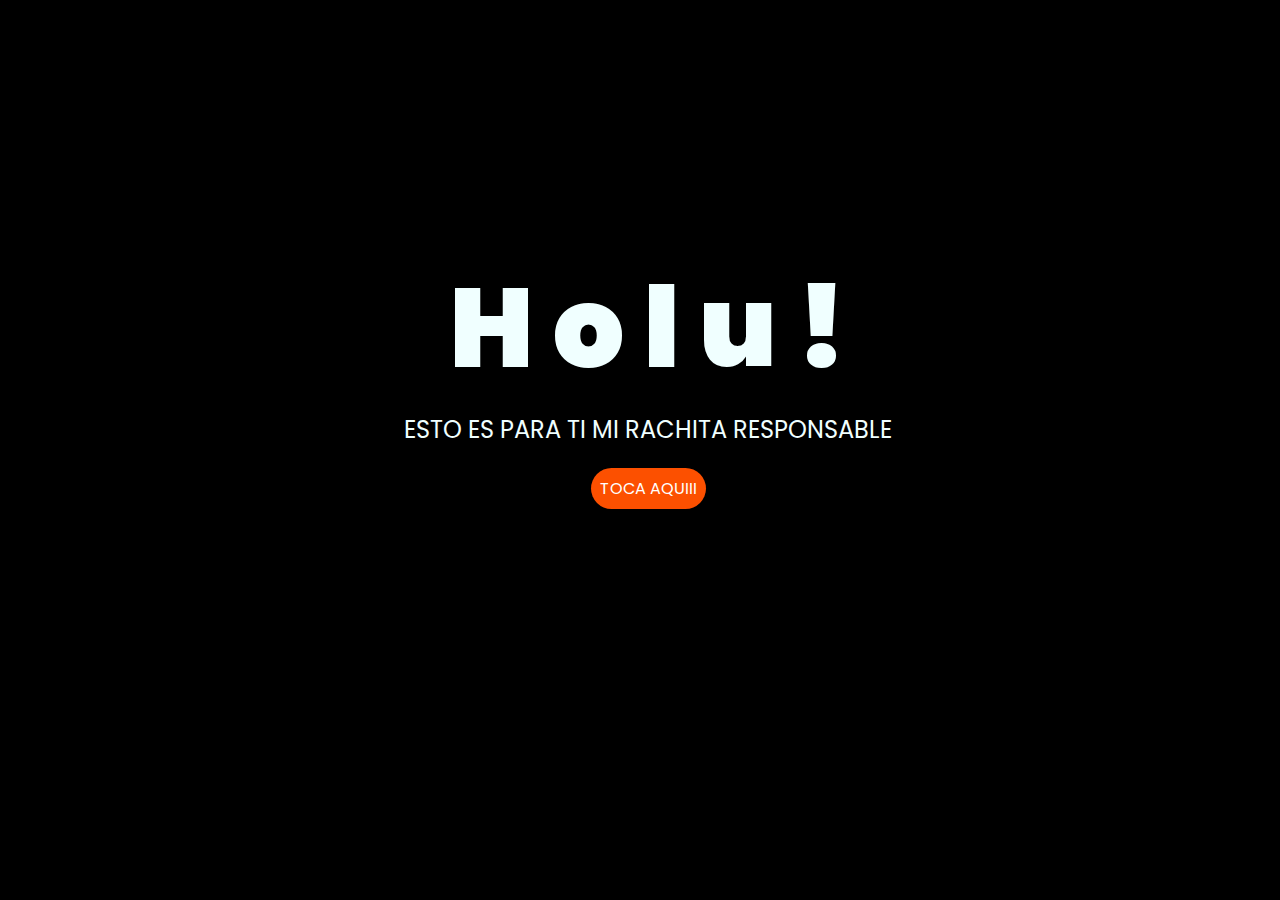
<file: index.html>
<!DOCTYPE html>
<html lang="es">

<head>
    <meta charset="UTF-8">
    <meta http-equiv="X-UA-Compatible" content="IE=edge">
    <meta name="viewport" content="width=device-width, initial-scale=1.0">
    <link rel="stylesheet" href="css/style.css">
    <link rel="icon" href="img/flowers.png" type="image/x-icon">
    <title>SORPRESAA</title>
</head>

<body>
    <div class="greetings">
        <span>H</span>
        <span>o</span>
        <span>l</span>
        <span>u</span>
        <span>! </span>
    </div>
    <div class="description">
        <span>ESTO ES PARA TI MI RACHITA RESPONSABLE</span>
    </div>
    <div class="button">
        <button class="botones">
            <a href="flower.html" style="color: #fff;">TOCA AQUIII</a>
        </button>
    </div>

</body>

</html>
</file>
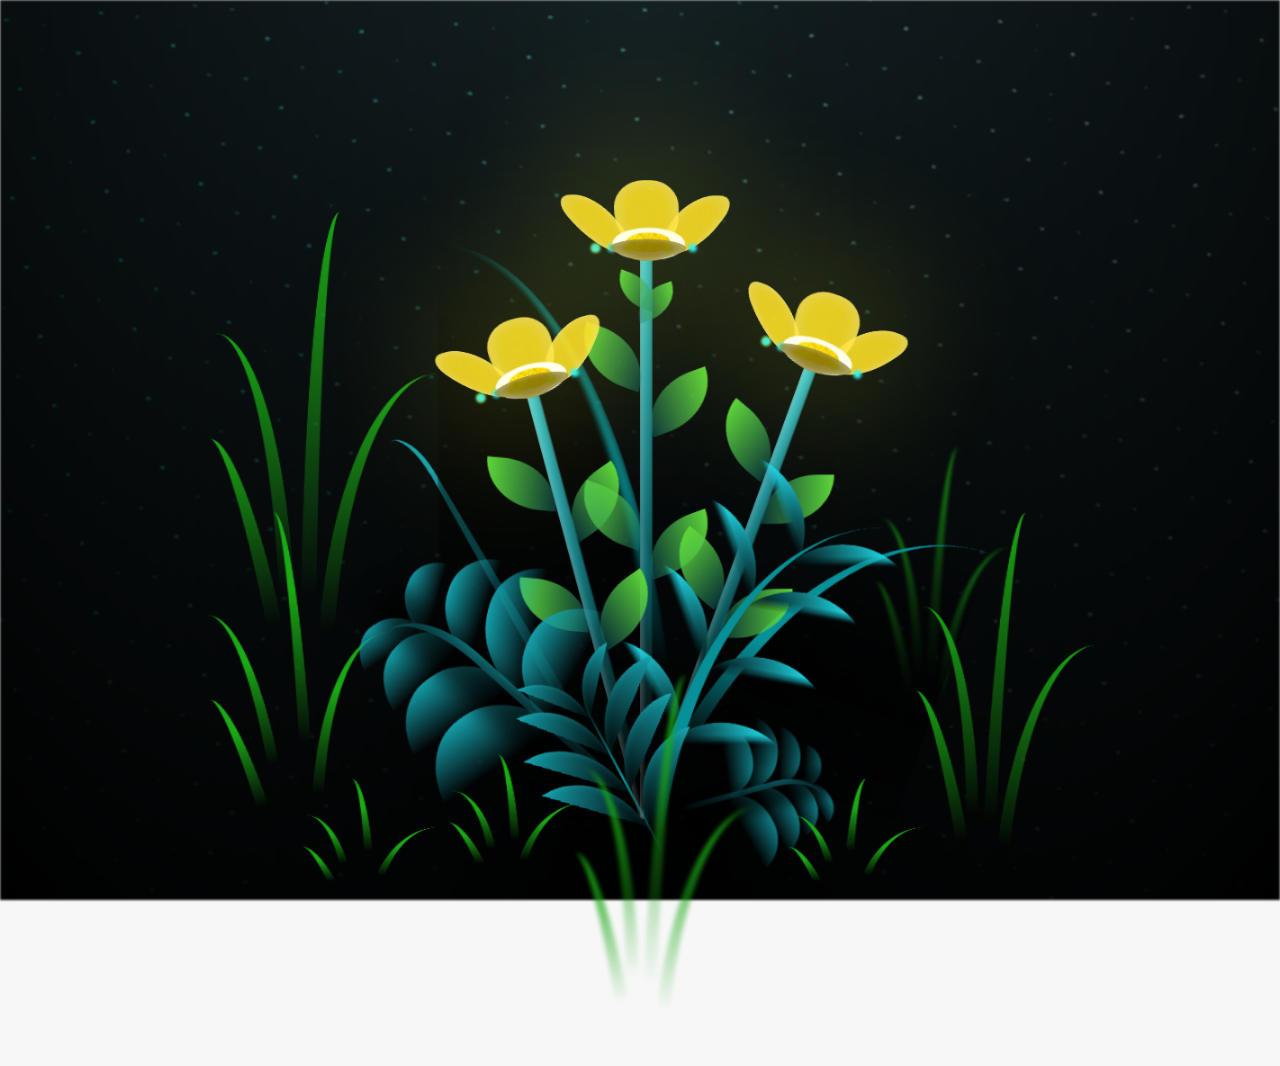
<file: flower.html>
<!DOCTYPE html>
<html lang="es">
  <head>
    <meta charset="UTF-8" />
    <meta http-equiv="X-UA-Compatible" content="IE=edge" />
    <meta name="viewport" content="width=device-width, initial-scale=1.0" />
    <link rel="stylesheet" href="css/main.css" />
    <link rel="icon" href="img/flowers.png" type="image/x-icon" />
    <title>SORPRESAAA</title>
  </head>
  <body class="container">
    <audio src="sound/ssvid.net--Floricienta-Flores-Amarillas-Letra.mp3" autoplay></audio>
    <div id="lyrics">
     
    </div>
    <h1 class="titulo">Ten estas flores amarillas por la increible persona que eres. <br> <br>
      Feliz 21 de septiempre Danna.</h1>
  
    <div class="night"></div>
    <div class="flowers">
      <div class="flower flower--1">
        <div class="flower__leafs flower__leafs--1">
          <div class="flower__leaf flower__leaf--1"></div>
          <div class="flower__leaf flower__leaf--2"></div>
          <div class="flower__leaf flower__leaf--3"></div>
          <div class="flower__leaf flower__leaf--4"></div>
          <div class="flower__white-circle"></div>

          <div class="flower__light flower__light--1"></div>
          <div class="flower__light flower__light--2"></div>
          <div class="flower__light flower__light--3"></div>
          <div class="flower__light flower__light--4"></div>
          <div class="flower__light flower__light--5"></div>
          <div class="flower__light flower__light--6"></div>
          <div class="flower__light flower__light--7"></div>
          <div class="flower__light flower__light--8"></div>
        </div>
        <div class="flower__line">
          <div class="flower__line__leaf flower__line__leaf--1"></div>
          <div class="flower__line__leaf flower__line__leaf--2"></div>
          <div class="flower__line__leaf flower__line__leaf--3"></div>
          <div class="flower__line__leaf flower__line__leaf--4"></div>
          <div class="flower__line__leaf flower__line__leaf--5"></div>
          <div class="flower__line__leaf flower__line__leaf--6"></div>
        </div>
      </div>

      <div class="flower flower--2">
        <div class="flower__leafs flower__leafs--2">
          <div class="flower__leaf flower__leaf--1"></div>
          <div class="flower__leaf flower__leaf--2"></div>
          <div class="flower__leaf flower__leaf--3"></div>
          <div class="flower__leaf flower__leaf--4"></div>
          <div class="flower__white-circle"></div>

          <div class="flower__light flower__light--1"></div>
          <div class="flower__light flower__light--2"></div>
          <div class="flower__light flower__light--3"></div>
          <div class="flower__light flower__light--4"></div>
          <div class="flower__light flower__light--5"></div>
          <div class="flower__light flower__light--6"></div>
          <div class="flower__light flower__light--7"></div>
          <div class="flower__light flower__light--8"></div>
        </div>
        <div class="flower__line">
          <div class="flower__line__leaf flower__line__leaf--1"></div>
          <div class="flower__line__leaf flower__line__leaf--2"></div>
          <div class="flower__line__leaf flower__line__leaf--3"></div>
          <div class="flower__line__leaf flower__line__leaf--4"></div>
        </div>
      </div>

      <div class="flower flower--3">
        <div class="flower__leafs flower__leafs--3">
          <div class="flower__leaf flower__leaf--1"></div>
          <div class="flower__leaf flower__leaf--2"></div>
          <div class="flower__leaf flower__leaf--3"></div>
          <div class="flower__leaf flower__leaf--4"></div>
          <div class="flower__white-circle"></div>

          <div class="flower__light flower__light--1"></div>
          <div class="flower__light flower__light--2"></div>
          <div class="flower__light flower__light--3"></div>
          <div class="flower__light flower__light--4"></div>
          <div class="flower__light flower__light--5"></div>
          <div class="flower__light flower__light--6"></div>
          <div class="flower__light flower__light--7"></div>
          <div class="flower__light flower__light--8"></div>
        </div>
        <div class="flower__line">
          <div class="flower__line__leaf flower__line__leaf--1"></div>
          <div class="flower__line__leaf flower__line__leaf--2"></div>
          <div class="flower__line__leaf flower__line__leaf--3"></div>
          <div class="flower__line__leaf flower__line__leaf--4"></div>
        </div>
      </div>

      <div class="grow-ans" style="--d: 1.2s">
        <div class="flower__g-long">
          <div class="flower__g-long__top"></div>
          <div class="flower__g-long__bottom"></div>
        </div>
      </div>

      <div class="growing-grass">
        <div class="flower__grass flower__grass--1">
          <div class="flower__grass--top"></div>
          <div class="flower__grass--bottom"></div>
          <div class="flower__grass__leaf flower__grass__leaf--1"></div>
          <div class="flower__grass__leaf flower__grass__leaf--2"></div>
          <div class="flower__grass__leaf flower__grass__leaf--3"></div>
          <div class="flower__grass__leaf flower__grass__leaf--4"></div>
          <div class="flower__grass__leaf flower__grass__leaf--5"></div>
          <div class="flower__grass__leaf flower__grass__leaf--6"></div>
          <div class="flower__grass__leaf flower__grass__leaf--7"></div>
          <div class="flower__grass__leaf flower__grass__leaf--8"></div>
          <div class="flower__grass__overlay"></div>
        </div>
      </div>

      <div class="growing-grass">
        <div class="flower__grass flower__grass--2">
          <div class="flower__grass--top"></div>
          <div class="flower__grass--bottom"></div>
          <div class="flower__grass__leaf flower__grass__leaf--1"></div>
          <div class="flower__grass__leaf flower__grass__leaf--2"></div>
          <div class="flower__grass__leaf flower__grass__leaf--3"></div>
          <div class="flower__grass__leaf flower__grass__leaf--4"></div>
          <div class="flower__grass__leaf flower__grass__leaf--5"></div>
          <div class="flower__grass__leaf flower__grass__leaf--6"></div>
          <div class="flower__grass__leaf flower__grass__leaf--7"></div>
          <div class="flower__grass__leaf flower__grass__leaf--8"></div>
          <div class="flower__grass__overlay"></div>
        </div>
      </div>

      <div class="grow-ans" style="--d: 2.4s">
        <div class="flower__g-right flower__g-right--1">
          <div class="leaf"></div>
        </div>
      </div>

      <div class="grow-ans" style="--d: 2.8s">
        <div class="flower__g-right flower__g-right--2">
          <div class="leaf"></div>
        </div>
      </div>

      <div class="grow-ans" style="--d: 2.8s">
        <div class="flower__g-front">
          <div
            class="flower__g-front__leaf-wrapper flower__g-front__leaf-wrapper--1"
          >
            <div class="flower__g-front__leaf"></div>
          </div>
          <div
            class="flower__g-front__leaf-wrapper flower__g-front__leaf-wrapper--2"
          >
            <div class="flower__g-front__leaf"></div>
          </div>
          <div
            class="flower__g-front__leaf-wrapper flower__g-front__leaf-wrapper--3"
          >
            <div class="flower__g-front__leaf"></div>
          </div>
          <div
            class="flower__g-front__leaf-wrapper flower__g-front__leaf-wrapper--4"
          >
            <div class="flower__g-front__leaf"></div>
          </div>
          <div
            class="flower__g-front__leaf-wrapper flower__g-front__leaf-wrapper--5"
          >
            <div class="flower__g-front__leaf"></div>
          </div>
          <div
            class="flower__g-front__leaf-wrapper flower__g-front__leaf-wrapper--6"
          >
            <div class="flower__g-front__leaf"></div>
          </div>
          <div
            class="flower__g-front__leaf-wrapper flower__g-front__leaf-wrapper--7"
          >
            <div class="flower__g-front__leaf"></div>
          </div>
          <div
            class="flower__g-front__leaf-wrapper flower__g-front__leaf-wrapper--8"
          >
            <div class="flower__g-front__leaf"></div>
          </div>
          <div class="flower__g-front__line"></div>
        </div>
      </div>

      <div class="grow-ans" style="--d: 3.2s">
        <div class="flower__g-fr">
          <div class="leaf"></div>
          <div class="flower__g-fr__leaf flower__g-fr__leaf--1"></div>
          <div class="flower__g-fr__leaf flower__g-fr__leaf--2"></div>
          <div class="flower__g-fr__leaf flower__g-fr__leaf--3"></div>
          <div class="flower__g-fr__leaf flower__g-fr__leaf--4"></div>
          <div class="flower__g-fr__leaf flower__g-fr__leaf--5"></div>
          <div class="flower__g-fr__leaf flower__g-fr__leaf--6"></div>
          <div class="flower__g-fr__leaf flower__g-fr__leaf--7"></div>
          <div class="flower__g-fr__leaf flower__g-fr__leaf--8"></div>
        </div>
      </div>

      <div class="long-g long-g--0">
        <div class="grow-ans" style="--d: 3s">
          <div class="leaf leaf--0"></div>
        </div>
        <div class="grow-ans" style="--d: 2.2s">
          <div class="leaf leaf--1"></div>
        </div>
        <div class="grow-ans" style="--d: 3.4s">
          <div class="leaf leaf--2"></div>
        </div>
        <div class="grow-ans" style="--d: 3.6s">
          <div class="leaf leaf--3"></div>
        </div>
      </div>

      <div class="long-g long-g--1">
        <div class="grow-ans" style="--d: 3.6s">
          <div class="leaf leaf--0"></div>
        </div>
        <div class="grow-ans" style="--d: 3.8s">
          <div class="leaf leaf--1"></div>
        </div>
        <div class="grow-ans" style="--d: 4s">
          <div class="leaf leaf--2"></div>
        </div>
        <div class="grow-ans" style="--d: 4.2s">
          <div class="leaf leaf--3"></div>
        </div>
      </div>

      <div class="long-g long-g--2">
        <div class="grow-ans" style="--d: 4s">
          <div class="leaf leaf--0"></div>
        </div>
        <div class="grow-ans" style="--d: 4.2s">
          <div class="leaf leaf--1"></div>
        </div>
        <div class="grow-ans" style="--d: 4.4s">
          <div class="leaf leaf--2"></div>
        </div>
        <div class="grow-ans" style="--d: 4.6s">
          <div class="leaf leaf--3"></div>
        </div>
      </div>

      <div class="long-g long-g--3">
        <div class="grow-ans" style="--d: 4s">
          <div class="leaf leaf--0"></div>
        </div>
        <div class="grow-ans" style="--d: 4.2s">
          <div class="leaf leaf--1"></div>
        </div>
        <div class="grow-ans" style="--d: 3s">
          <div class="leaf leaf--2"></div>
        </div>
        <div class="grow-ans" style="--d: 3.6s">
          <div class="leaf leaf--3"></div>
        </div>
      </div>

      <div class="long-g long-g--4">
        <div class="grow-ans" style="--d: 4s">
          <div class="leaf leaf--0"></div>
        </div>
        <div class="grow-ans" style="--d: 4.2s">
          <div class="leaf leaf--1"></div>
        </div>
        <div class="grow-ans" style="--d: 3s">
          <div class="leaf leaf--2"></div>
        </div>
        <div class="grow-ans" style="--d: 3.6s">
          <div class="leaf leaf--3"></div>
        </div>
      </div>

      <div class="long-g long-g--5">
        <div class="grow-ans" style="--d: 4s">
          <div class="leaf leaf--0"></div>
        </div>
        <div class="grow-ans" style="--d: 4.2s">
          <div class="leaf leaf--1"></div>
        </div>
        <div class="grow-ans" style="--d: 3s">
          <div class="leaf leaf--2"></div>
        </div>
        <div class="grow-ans" style="--d: 3.6s">
          <div class="leaf leaf--3"></div>
        </div>
      </div>

      <div class="long-g long-g--6">
        <div class="grow-ans" style="--d: 4.2s">
          <div class="leaf leaf--0"></div>
        </div>
        <div class="grow-ans" style="--d: 4.4s">
          <div class="leaf leaf--1"></div>
        </div>
        <div class="grow-ans" style="--d: 4.6s">
          <div class="leaf leaf--2"></div>
        </div>
        <div class="grow-ans" style="--d: 4.8s">
          <div class="leaf leaf--3"></div>
        </div>
      </div>

      <div class="long-g long-g--7">
        <div class="grow-ans" style="--d: 3s">
          <div class="leaf leaf--0"></div>
        </div>
        <div class="grow-ans" style="--d: 3.2s">
          <div class="leaf leaf--1"></div>
        </div>
        <div class="grow-ans" style="--d: 3.5s">
          <div class="leaf leaf--2"></div>
        </div>
        <div class="grow-ans" style="--d: 3.6s">
          <div class="leaf leaf--3"></div>
        </div>
      </div>
    </div>
    <script src="anim.js"></script>
    <script src="main.js"></script>
  </body>
</html>
</file>
<file: css/style.css>
@import url('https://fonts.googleapis.com/css2?family=Poppins:ital,wght@0,500;1,900&display=swap');
*{
    font-family: 'Poppins',cursive;
}
body{
    color: azure;
    width: 100%;
    height: 82vh;
    display: flex;
    flex-direction: column;
    align-items: center;
    justify-content: center;
    background-color: black;
    /* padding-top: -30; */
}

.botones{
    padding: 9px;
    border-radius: 80px;
    background-color: transparent;
    border: none;
}

.botones a{
    background-color: #fc5000;
    padding: 9px;
    border-radius: 80px;
    -webkit-border-radius: 80px;
    -moz-border-radius: 80px;
    -ms-border-radius: 80px;
    -o-border-radius: 80px;

}

.botones a:focus{
    background-color: rgb(255, 132, 65);
}

.greetings{
    font-size: 7rem;
    font-weight: 900;
}
.greetings > span{
    animation: glow 2.5s ease-in-out infinite;
}
@keyframes glow{
    0%, 100%{
        color: #fff;
        text-shadow: 0 0 12px #fffb00, 0 0 50px #f8fc01, 0 0 100px #f2ff00;
    }
    10%, 90%{
        color: #111;
        text-shadow: none;
    }
}
.greetings > span:nth-child(2){
    animation-delay: .2s ;
}
.greetings > span:nth-child(3){
    animation-delay: .4s ;
}
.greetings > span:nth-child(4){
    animation-delay: .6s;
}
.greetings > span:nth-child(5){
    animation-delay: .8s;
}
.greetings > span:nth-child(6){
    animation-delay: 1s;
}

.description{
    font-size: 1.5rem;
    margin-bottom: 20px;
}

.button a{
    text-decoration: none;
    font-size: 1rem;
    color: #111;
}

@media screen and (max-width:574px){
    .greetings{
        display: block;
        font-size: 4rem;
        font-weight: 800;
        text-align: center;
    }
    .description{
        font-size: 2rem;
    }
    
    .button a{
        font-size: 1rem;
    }
}
</file>
<file: css/main.css>
*,
*::after,
*::before {
  padding: 0;
  margin: 0;
  box-sizing: border-box;
}

:root {
  --dark-color: #000;
}

body {
  display: flex;
  align-items: flex-end;
  justify-content: center;
  min-height: 100vh;
  background-color: var(--dark-color);
  overflow: hidden;
  perspective: 1000px;
}

#lyrics {
  font-size: 28px;
  font-family: "Franklin Gothic Medium", "Arial Narrow", Arial, sans-serif;
  color: white;
  position: absolute;
  margin-bottom: 20%;
  z-index: 1;
  font-weight: bold;
  letter-spacing: 4px;
}
@media only screen and (max-width: 600px) {
  /* Estilos específicos para dispositivos con un ancho máximo de 600px */
  #lyrics {
      font-size: 14px; /* Reduce el tamaño del texto para dispositivos más pequeños */
      margin-bottom: 530px;
      letter-spacing: 3px;
  }

}
.titulo {
  margin-bottom: 180px;
  font-family: "Arial Narrow", Arial, sans-serif;
  color: yellow;
  position: absolute;
  font-weight: bold;
  letter-spacing: 10px;
  opacity: 0;
  animation: fadeIn 3s ease-in-out forwards;
  text-align: center;
}
@keyframes fadeIn {
  from {
    opacity: 0;
  }
  to {
    opacity: 1;
  }
}

.night {
  z-index: -1;
  position: absolute;
  left: 50%;
  top: 0;
  transform: translateX(-50%);
  width: 100%;
  height: 100%;
  filter: blur(0.1vmin);
  background-image: radial-gradient(
      ellipse at top,
      transparent 0%,
      var(--dark-color)
    ),
    radial-gradient(
      ellipse at bottom,
      var(--dark-color),
      rgba(145, 233, 255, 0.2)
    ),
    repeating-linear-gradient(
      220deg,
      rgb(0, 0, 0) 0px,
      rgb(0, 0, 0) 19px,
      transparent 19px,
      transparent 22px
    ),
    repeating-linear-gradient(
      189deg,
      rgb(0, 0, 0) 0px,
      rgb(0, 0, 0) 19px,
      transparent 19px,
      transparent 22px
    ),
    repeating-linear-gradient(
      148deg,
      rgb(0, 0, 0) 0px,
      rgb(0, 0, 0) 19px,
      transparent 19px,
      transparent 22px
    ),
    linear-gradient(90deg, rgb(0, 255, 250), rgb(240, 240, 240));
}

.flowers {
  position: relative;
  transform: scale(0.9);
  /*margin-bottom: 100px;
  */
}

@media only screen and (max-width: 600px) {
  /* Estilos específicos para dispositivos con un ancho máximo de 600px */
.flowers {
      font-size: 14px;
      margin-bottom: 35%;
      letter-spacing: 3px;
      transform: scale(1.0);
}

}

.flower {
  position: absolute;
  bottom: 10vmin;
  transform-origin: bottom center;
  z-index: 10;
  --fl-speed: 0.8s;
}
.flower--1 {
  -webkit-animation: moving-flower-1 4s linear infinite;
  animation: moving-flower-1 4s linear infinite;
}
.flower--1 .flower__line {
  height: 70vmin;
  -webkit-animation-delay: 0.3s;
  animation-delay: 0.3s;
}
.flower--1 .flower__line__leaf--1 {
  -webkit-animation: blooming-leaf-right var(--fl-speed) 1.6s backwards;
  animation: blooming-leaf-right var(--fl-speed) 1.6s backwards;
}
.flower--1 .flower__line__leaf--2 {
  -webkit-animation: blooming-leaf-right var(--fl-speed) 1.4s backwards;
  animation: blooming-leaf-right var(--fl-speed) 1.4s backwards;
}
.flower--1 .flower__line__leaf--3 {
  -webkit-animation: blooming-leaf-left var(--fl-speed) 1.2s backwards;
  animation: blooming-leaf-left var(--fl-speed) 1.2s backwards;
}
.flower--1 .flower__line__leaf--4 {
  -webkit-animation: blooming-leaf-left var(--fl-speed) 1s backwards;
  animation: blooming-leaf-left var(--fl-speed) 1s backwards;
}
.flower--1 .flower__line__leaf--5 {
  -webkit-animation: blooming-leaf-right var(--fl-speed) 1.8s backwards;
  animation: blooming-leaf-right var(--fl-speed) 1.8s backwards;
}
.flower--1 .flower__line__leaf--6 {
  -webkit-animation: blooming-leaf-left var(--fl-speed) 2s backwards;
  animation: blooming-leaf-left var(--fl-speed) 2s backwards;
}
.flower--2 {
  left: 50%;
  transform: rotate(20deg);
  -webkit-animation: moving-flower-2 4s linear infinite;
  animation: moving-flower-2 4s linear infinite;
}
.flower--2 .flower__line {
  height: 60vmin;
  -webkit-animation-delay: 0.6s;
  animation-delay: 0.6s;
}
.flower--2 .flower__line__leaf--1 {
  -webkit-animation: blooming-leaf-right var(--fl-speed) 1.9s backwards;
  animation: blooming-leaf-right var(--fl-speed) 1.9s backwards;
}
.flower--2 .flower__line__leaf--2 {
  -webkit-animation: blooming-leaf-right var(--fl-speed) 1.7s backwards;
  animation: blooming-leaf-right var(--fl-speed) 1.7s backwards;
}
.flower--2 .flower__line__leaf--3 {
  -webkit-animation: blooming-leaf-left var(--fl-speed) 1.5s backwards;
  animation: blooming-leaf-left var(--fl-speed) 1.5s backwards;
}
.flower--2 .flower__line__leaf--4 {
  -webkit-animation: blooming-leaf-left var(--fl-speed) 1.3s backwards;
  animation: blooming-leaf-left var(--fl-speed) 1.3s backwards;
}
.flower--3 {
  left: 50%;
  transform: rotate(-15deg);
  -webkit-animation: moving-flower-3 4s linear infinite;
  animation: moving-flower-3 4s linear infinite;
}
.flower--3 .flower__line {
  -webkit-animation-delay: 0.9s;
  animation-delay: 0.9s;
}
.flower--3 .flower__line__leaf--1 {
  -webkit-animation: blooming-leaf-right var(--fl-speed) 2.5s backwards;
  animation: blooming-leaf-right var(--fl-speed) 2.5s backwards;
}
.flower--3 .flower__line__leaf--2 {
  -webkit-animation: blooming-leaf-right var(--fl-speed) 2.3s backwards;
  animation: blooming-leaf-right var(--fl-speed) 2.3s backwards;
}
.flower--3 .flower__line__leaf--3 {
  -webkit-animation: blooming-leaf-left var(--fl-speed) 2.1s backwards;
  animation: blooming-leaf-left var(--fl-speed) 2.1s backwards;
}
.flower--3 .flower__line__leaf--4 {
  -webkit-animation: blooming-leaf-left var(--fl-speed) 1.9s backwards;
  animation: blooming-leaf-left var(--fl-speed) 1.9s backwards;
}
.flower__leafs {
  position: relative;
  -webkit-animation: blooming-flower 2s backwards;
  animation: blooming-flower 2s backwards;
}
.flower__leafs--1 {
  -webkit-animation-delay: 1.1s;
  animation-delay: 1.1s;
}
.flower__leafs--2 {
  -webkit-animation-delay: 1.4s;
  animation-delay: 1.4s;
}
.flower__leafs--3 {
  -webkit-animation-delay: 1.7s;
  animation-delay: 1.7s;
}
.flower__leafs::after {
  content: "";
  position: absolute;
  left: 0;
  top: 0;
  transform: translate(-50%, -100%);
  width: 8vmin;
  height: 8vmin;
  background-color: #f9fd25;
  /* background-color: #fd2525; */
  filter: blur(10vmin);
}
.flower__leaf {
  position: absolute;
  bottom: 0;
  left: 50%;
  width: 8vmin;
  height: 11vmin;
  border-radius: 51% 49% 47% 53%/44% 45% 55% 69%;
  background-color: #253bfd;
  background-color: #fddd25;
  transform-origin: bottom center;
  opacity: 0.9;
  box-shadow: inset 0 0 2vmin rgba(255, 255, 255, 0.5);
}
.flower__leaf--1 {
  transform: translate(-10%, 1%) rotateY(40deg) rotateX(-50deg);
}
.flower__leaf--2 {
  transform: translate(-50%, -4%) rotateX(40deg);
}
.flower__leaf--3 {
  transform: translate(-90%, 0%) rotateY(45deg) rotateX(50deg);
}
.flower__leaf--4 {
  width: 8vmin;
  height: 8vmin;
  transform-origin: bottom left;
  border-radius: 4vmin 10vmin 4vmin 4vmin;
  transform: translate(0%, 18%) rotateX(70deg) rotate(-43deg);
  background-color: #7c6901;
  z-index: 1;
  opacity: 0.8;
}
.flower__white-circle {
  position: absolute;
  left: -3.5vmin;
  top: -3vmin;
  width: 9vmin;
  height: 4vmin;
  border-radius: 50%;
  background-color: #fff;
}
.flower__white-circle::after {
  content: "";
  position: absolute;
  left: 50%;
  top: 45%;
  transform: translate(-50%, -50%);
  width: 60%;
  height: 60%;
  border-radius: inherit;
  background-image: repeating-linear-gradient(
      135deg,
      rgba(0, 0, 0, 0.03) 0px,
      rgba(0, 0, 0, 0.03) 1px,
      transparent 1px,
      transparent 12px
    ),
    repeating-linear-gradient(
      45deg,
      rgba(0, 0, 0, 0.03) 0px,
      rgba(0, 0, 0, 0.03) 1px,
      transparent 1px,
      transparent 12px
    ),
    repeating-linear-gradient(
      67.5deg,
      rgba(0, 0, 0, 0.03) 0px,
      rgba(0, 0, 0, 0.03) 1px,
      transparent 1px,
      transparent 12px
    ),
    repeating-linear-gradient(
      135deg,
      rgba(0, 0, 0, 0.03) 0px,
      rgba(0, 0, 0, 0.03) 1px,
      transparent 1px,
      transparent 12px
    ),
    repeating-linear-gradient(
      45deg,
      rgba(0, 0, 0, 0.03) 0px,
      rgba(0, 0, 0, 0.03) 1px,
      transparent 1px,
      transparent 12px
    ),
    repeating-linear-gradient(
      112.5deg,
      rgba(0, 0, 0, 0.03) 0px,
      rgba(0, 0, 0, 0.03) 1px,
      transparent 1px,
      transparent 12px
    ),
    repeating-linear-gradient(
      112.5deg,
      rgba(0, 0, 0, 0.03) 0px,
      rgba(0, 0, 0, 0.03) 1px,
      transparent 1px,
      transparent 12px
    ),
    repeating-linear-gradient(
      45deg,
      rgba(0, 0, 0, 0.03) 0px,
      rgba(0, 0, 0, 0.03) 1px,
      transparent 1px,
      transparent 12px
    ),
    repeating-linear-gradient(
      22.5deg,
      rgba(0, 0, 0, 0.03) 0px,
      rgba(0, 0, 0, 0.03) 1px,
      transparent 1px,
      transparent 12px
    ),
    repeating-linear-gradient(
      45deg,
      rgba(0, 0, 0, 0.03) 0px,
      rgba(0, 0, 0, 0.03) 1px,
      transparent 1px,
      transparent 12px
    ),
    repeating-linear-gradient(
      22.5deg,
      rgba(0, 0, 0, 0.03) 0px,
      rgba(0, 0, 0, 0.03) 1px,
      transparent 1px,
      transparent 12px
    ),
    repeating-linear-gradient(
      135deg,
      rgba(0, 0, 0, 0.03) 0px,
      rgba(0, 0, 0, 0.03) 1px,
      transparent 1px,
      transparent 12px
    ),
    repeating-linear-gradient(
      157.5deg,
      rgba(0, 0, 0, 0.03) 0px,
      rgba(0, 0, 0, 0.03) 1px,
      transparent 1px,
      transparent 12px
    ),
    repeating-linear-gradient(
      67.5deg,
      rgba(0, 0, 0, 0.03) 0px,
      rgba(0, 0, 0, 0.03) 1px,
      transparent 1px,
      transparent 12px
    ),
    repeating-linear-gradient(
      67.5deg,
      rgba(0, 0, 0, 0.03) 0px,
      rgba(0, 0, 0, 0.03) 1px,
      transparent 1px,
      transparent 12px
    ),
    linear-gradient(90deg, rgb(255, 235, 18), rgb(255, 206, 0));
}
.flower__line {
  height: 55vmin;
  width: 1.5vmin;
  background-image: linear-gradient(
      to left,
      rgba(0, 0, 0, 0.2),
      transparent,
      rgba(255, 255, 255, 0.2)
    ),
    linear-gradient(to top, transparent 10%, #14757a, #39c6d6);
  box-shadow: inset 0 0 2px rgba(0, 0, 0, 0.5);
  -webkit-animation: grow-flower-tree 4s backwards;
  animation: grow-flower-tree 4s backwards;
}
.flower__line__leaf {
  --w: 7vmin;
  --h: calc(var(--w) + 2vmin);
  position: absolute;
  top: 20%;
  left: 90%;
  width: var(--w);
  height: var(--h);
  border-top-right-radius: var(--h);
  border-bottom-left-radius: var(--h);
  background-image: linear-gradient(to top, rgba(20, 117, 122, 0.4), #5ed639);
}
.flower__line__leaf--1 {
  transform: rotate(70deg) rotateY(30deg);
}
.flower__line__leaf--2 {
  top: 45%;
  transform: rotate(70deg) rotateY(30deg);
}
.flower__line__leaf--3,
.flower__line__leaf--4,
.flower__line__leaf--6 {
  border-top-right-radius: 0;
  border-bottom-left-radius: 0;
  border-top-left-radius: var(--h);
  border-bottom-right-radius: var(--h);
  left: -460%;
  top: 12%;
  transform: rotate(-70deg) rotateY(30deg);
}
.flower__line__leaf--4 {
  top: 40%;
}
.flower__line__leaf--5 {
  top: 0;
  transform-origin: left;
  transform: rotate(70deg) rotateY(30deg) scale(0.6);
}
.flower__line__leaf--6 {
  top: -2%;
  left: -450%;
  transform-origin: right;
  transform: rotate(-70deg) rotateY(30deg) scale(0.6);
}
.flower__light {
  position: absolute;
  bottom: 0vmin;
  width: 1vmin;
  height: 1vmin;
  background-color: rgb(255, 251, 0);
  border-radius: 50%;
  filter: blur(0.2vmin);
  -webkit-animation: light-ans 4s linear infinite backwards;
  animation: light-ans 4s linear infinite backwards;
}
.flower__light:nth-child(odd) {
  background-color: #23f0ff;
}
.flower__light--1 {
  left: -2vmin;
  -webkit-animation-delay: 1s;
  animation-delay: 1s;
}
.flower__light--2 {
  left: 3vmin;
  -webkit-animation-delay: 0.5s;
  animation-delay: 0.5s;
}
.flower__light--3 {
  left: -6vmin;
  -webkit-animation-delay: 0.3s;
  animation-delay: 0.3s;
}
.flower__light--4 {
  left: 6vmin;
  -webkit-animation-delay: 0.9s;
  animation-delay: 0.9s;
}
.flower__light--5 {
  left: -1vmin;
  -webkit-animation-delay: 1.5s;
  animation-delay: 1.5s;
}
.flower__light--6 {
  left: -4vmin;
  -webkit-animation-delay: 3s;
  animation-delay: 3s;
}
.flower__light--7 {
  left: 3vmin;
  -webkit-animation-delay: 2s;
  animation-delay: 2s;
}
.flower__light--8 {
  left: -6vmin;
  -webkit-animation-delay: 3.5s;
  animation-delay: 3.5s;
}
.flower__grass {
  --c: #159faa;
  --line-w: 1.5vmin;
  position: absolute;
  bottom: 12vmin;
  left: -7vmin;
  display: flex;
  flex-direction: column;
  align-items: flex-end;
  z-index: 20;
  transform-origin: bottom center;
  transform: rotate(-48deg) rotateY(40deg);
}
.flower__grass--1 {
  -webkit-animation: moving-grass 2s linear infinite;
  animation: moving-grass 2s linear infinite;
}
.flower__grass--2 {
  left: 2vmin;
  bottom: 10vmin;
  transform: scale(0.5) rotate(75deg) rotateX(10deg) rotateY(-200deg);
  opacity: 0.8;
  z-index: 0;
  -webkit-animation: moving-grass--2 1.5s linear infinite;
  animation: moving-grass--2 1.5s linear infinite;
}
.flower__grass--top {
  width: 7vmin;
  height: 10vmin;
  border-top-right-radius: 100%;
  border-right: var(--line-w) solid var(--c);
  transform-origin: bottom center;
  transform: rotate(-2deg);
}
.flower__grass--bottom {
  margin-top: -2px;
  width: var(--line-w);
  height: 25vmin;
  background-image: linear-gradient(to top, transparent, var(--c));
}
.flower__grass__leaf {
  --size: 10vmin;
  position: absolute;
  width: calc(var(--size) * 2.1);
  height: var(--size);
  border-top-left-radius: var(--size);
  border-top-right-radius: var(--size);
  background-image: linear-gradient(
    to top,
    transparent,
    transparent 30%,
    var(--c)
  );
  z-index: 100;
}
.flower__grass__leaf--1 {
  top: -6%;
  left: 30%;
  --size: 6vmin;
  transform: rotate(-20deg);
  -webkit-animation: growing-grass-ans--1 2s 2.6s backwards;
  animation: growing-grass-ans--1 2s 2.6s backwards;
}
@-webkit-keyframes growing-grass-ans--1 {
  0% {
    transform-origin: bottom left;
    transform: rotate(-20deg) scale(0);
  }
}
@keyframes growing-grass-ans--1 {
  0% {
    transform-origin: bottom left;
    transform: rotate(-20deg) scale(0);
  }
}
.flower__grass__leaf--2 {
  top: -5%;
  left: -110%;
  --size: 6vmin;
  transform: rotate(10deg);
  -webkit-animation: growing-grass-ans--2 2s 2.4s linear backwards;
  animation: growing-grass-ans--2 2s 2.4s linear backwards;
}
@-webkit-keyframes growing-grass-ans--2 {
  0% {
    transform-origin: bottom right;
    transform: rotate(10deg) scale(0);
  }
}
@keyframes growing-grass-ans--2 {
  0% {
    transform-origin: bottom right;
    transform: rotate(10deg) scale(0);
  }
}
.flower__grass__leaf--3 {
  top: 5%;
  left: 60%;
  --size: 8vmin;
  transform: rotate(-18deg) rotateX(-20deg);
  -webkit-animation: growing-grass-ans--3 2s 2.2s linear backwards;
  animation: growing-grass-ans--3 2s 2.2s linear backwards;
}
@-webkit-keyframes growing-grass-ans--3 {
  0% {
    transform-origin: bottom left;
    transform: rotate(-18deg) rotateX(-20deg) scale(0);
  }
}
@keyframes growing-grass-ans--3 {
  0% {
    transform-origin: bottom left;
    transform: rotate(-18deg) rotateX(-20deg) scale(0);
  }
}
.flower__grass__leaf--4 {
  top: 6%;
  left: -135%;
  --size: 8vmin;
  transform: rotate(2deg);
  -webkit-animation: growing-grass-ans--4 2s 2s linear backwards;
  animation: growing-grass-ans--4 2s 2s linear backwards;
}
@-webkit-keyframes growing-grass-ans--4 {
  0% {
    transform-origin: bottom right;
    transform: rotate(2deg) scale(0);
  }
}
@keyframes growing-grass-ans--4 {
  0% {
    transform-origin: bottom right;
    transform: rotate(2deg) scale(0);
  }
}
.flower__grass__leaf--5 {
  top: 20%;
  left: 60%;
  --size: 10vmin;
  transform: rotate(-24deg) rotateX(-20deg);
  -webkit-animation: growing-grass-ans--5 2s 1.8s linear backwards;
  animation: growing-grass-ans--5 2s 1.8s linear backwards;
}
@-webkit-keyframes growing-grass-ans--5 {
  0% {
    transform-origin: bottom left;
    transform: rotate(-24deg) rotateX(-20deg) scale(0);
  }
}
@keyframes growing-grass-ans--5 {
  0% {
    transform-origin: bottom left;
    transform: rotate(-24deg) rotateX(-20deg) scale(0);
  }
}
.flower__grass__leaf--6 {
  top: 22%;
  left: -180%;
  --size: 10vmin;
  transform: rotate(10deg);
  -webkit-animation: growing-grass-ans--6 2s 1.6s linear backwards;
  animation: growing-grass-ans--6 2s 1.6s linear backwards;
}
@-webkit-keyframes growing-grass-ans--6 {
  0% {
    transform-origin: bottom right;
    transform: rotate(10deg) scale(0);
  }
}
@keyframes growing-grass-ans--6 {
  0% {
    transform-origin: bottom right;
    transform: rotate(10deg) scale(0);
  }
}
.flower__grass__leaf--7 {
  top: 39%;
  left: 70%;
  --size: 10vmin;
  transform: rotate(-10deg);
  -webkit-animation: growing-grass-ans--7 2s 1.4s linear backwards;
  animation: growing-grass-ans--7 2s 1.4s linear backwards;
}
@-webkit-keyframes growing-grass-ans--7 {
  0% {
    transform-origin: bottom left;
    transform: rotate(-10deg) scale(0);
  }
}
@keyframes growing-grass-ans--7 {
  0% {
    transform-origin: bottom left;
    transform: rotate(-10deg) scale(0);
  }
}
.flower__grass__leaf--8 {
  top: 40%;
  left: -215%;
  --size: 11vmin;
  transform: rotate(10deg);
  -webkit-animation: growing-grass-ans--8 2s 1.2s linear backwards;
  animation: growing-grass-ans--8 2s 1.2s linear backwards;
}
@-webkit-keyframes growing-grass-ans--8 {
  0% {
    transform-origin: bottom right;
    transform: rotate(10deg) scale(0);
  }
}
@keyframes growing-grass-ans--8 {
  0% {
    transform-origin: bottom right;
    transform: rotate(10deg) scale(0);
  }
}
.flower__grass__overlay {
  position: absolute;
  top: -10%;
  right: 0%;
  width: 100%;
  height: 100%;
  background-color: rgba(0, 0, 0, 0.6);
  filter: blur(1.5vmin);
  z-index: 100;
}
.flower__g-long {
  --w: 2vmin;
  --h: 6vmin;
  --c: #159faa;
  position: absolute;
  bottom: 10vmin;
  left: -3vmin;
  transform-origin: bottom center;
  transform: rotate(-30deg) rotateY(-20deg);
  display: flex;
  flex-direction: column;
  align-items: flex-end;
  -webkit-animation: flower-g-long-ans 3s linear infinite;
  animation: flower-g-long-ans 3s linear infinite;
}
@-webkit-keyframes flower-g-long-ans {
  0%,
  100% {
    transform: rotate(-30deg) rotateY(-20deg);
  }
  50% {
    transform: rotate(-32deg) rotateY(-20deg);
  }
}
@keyframes flower-g-long-ans {
  0%,
  100% {
    transform: rotate(-30deg) rotateY(-20deg);
  }
  50% {
    transform: rotate(-32deg) rotateY(-20deg);
  }
}
.flower__g-long__top {
  top: calc(var(--h) * -1);
  width: calc(var(--w) + 1vmin);
  height: var(--h);
  border-top-right-radius: 100%;
  border-right: 0.7vmin solid var(--c);
  transform: translate(-0.7vmin, 1vmin);
}
.flower__g-long__bottom {
  width: var(--w);
  height: 50vmin;
  transform-origin: bottom center;
  background-image: linear-gradient(to top, transparent 30%, var(--c));
  box-shadow: inset 0 0 2px rgba(0, 0, 0, 0.5);
  -webkit-clip-path: polygon(35% 0, 65% 1%, 100% 100%, 0% 100%);
  clip-path: polygon(35% 0, 65% 1%, 100% 100%, 0% 100%);
}
.flower__g-right {
  position: absolute;
  bottom: 6vmin;
  left: -2vmin;
  transform-origin: bottom left;
  transform: rotate(20deg);
}
.flower__g-right .leaf {
  width: 30vmin;
  height: 50vmin;
  border-top-left-radius: 100%;
  border-left: 2vmin solid #079097;
  background-image: linear-gradient(
    to bottom,
    transparent,
    var(--dark-color) 60%
  );
  -webkit-mask-image: linear-gradient(to top, transparent 30%, #079097 60%);
}
.flower__g-right--1 {
  -webkit-animation: flower-g-right-ans 2.5s linear infinite;
  animation: flower-g-right-ans 2.5s linear infinite;
}
.flower__g-right--2 {
  left: 5vmin;
  transform: rotateY(-180deg);
  -webkit-animation: flower-g-right-ans--2 3s linear infinite;
  animation: flower-g-right-ans--2 3s linear infinite;
}
.flower__g-right--2 .leaf {
  height: 75vmin;
  filter: blur(0.3vmin);
  opacity: 0.8;
}
@-webkit-keyframes flower-g-right-ans {
  0%,
  100% {
    transform: rotate(20deg);
  }
  50% {
    transform: rotate(24deg) rotateX(-20deg);
  }
}
@keyframes flower-g-right-ans {
  0%,
  100% {
    transform: rotate(20deg);
  }
  50% {
    transform: rotate(24deg) rotateX(-20deg);
  }
}
@-webkit-keyframes flower-g-right-ans--2 {
  0%,
  100% {
    transform: rotateY(-180deg) rotate(0deg) rotateX(-20deg);
  }
  50% {
    transform: rotateY(-180deg) rotate(6deg) rotateX(-20deg);
  }
}
@keyframes flower-g-right-ans--2 {
  0%,
  100% {
    transform: rotateY(-180deg) rotate(0deg) rotateX(-20deg);
  }
  50% {
    transform: rotateY(-180deg) rotate(6deg) rotateX(-20deg);
  }
}
.flower__g-front {
  position: absolute;
  bottom: 6vmin;
  left: 2.5vmin;
  z-index: 100;
  transform-origin: bottom center;
  transform: rotate(-28deg) rotateY(30deg) scale(1.04);
  -webkit-animation: flower__g-front-ans 2s linear infinite;
  animation: flower__g-front-ans 2s linear infinite;
}
@-webkit-keyframes flower__g-front-ans {
  0%,
  100% {
    transform: rotate(-28deg) rotateY(30deg) scale(1.04);
  }
  50% {
    transform: rotate(-35deg) rotateY(40deg) scale(1.04);
  }
}
@keyframes flower__g-front-ans {
  0%,
  100% {
    transform: rotate(-28deg) rotateY(30deg) scale(1.04);
  }
  50% {
    transform: rotate(-35deg) rotateY(40deg) scale(1.04);
  }
}
.flower__g-front__line {
  width: 0.3vmin;
  height: 20vmin;
  background-image: linear-gradient(
    to top,
    transparent,
    #079097,
    transparent 100%
  );
  position: relative;
}
.flower__g-front__leaf-wrapper {
  position: absolute;
  top: 0;
  left: 0;
  transform-origin: bottom left;
  transform: rotate(10deg);
}
.flower__g-front__leaf-wrapper:nth-child(even) {
  left: 0vmin;
  transform: rotateY(-180deg) rotate(5deg);
  -webkit-animation: flower__g-front__leaf-left-ans 1s ease-in backwards;
  animation: flower__g-front__leaf-left-ans 1s ease-in backwards;
}
.flower__g-front__leaf-wrapper:nth-child(odd) {
  -webkit-animation: flower__g-front__leaf-ans 1s ease-in backwards;
  animation: flower__g-front__leaf-ans 1s ease-in backwards;
}
.flower__g-front__leaf-wrapper--1 {
  top: -8vmin;
  transform: scale(0.7);
  -webkit-animation: flower__g-front__leaf-ans 1s 5.5s ease-in backwards !important;
  animation: flower__g-front__leaf-ans 1s 5.5s ease-in backwards !important;
}
.flower__g-front__leaf-wrapper--2 {
  top: -8vmin;
  transform: rotateY(-180deg) scale(0.7) !important;
  -webkit-animation: flower__g-front__leaf-left-ans-2 1s 4.6s ease-in backwards !important;
  animation: flower__g-front__leaf-left-ans-2 1s 4.6s ease-in backwards !important;
}
.flower__g-front__leaf-wrapper--3 {
  top: -3vmin;
  -webkit-animation: flower__g-front__leaf-ans 1s 4.6s ease-in backwards;
  animation: flower__g-front__leaf-ans 1s 4.6s ease-in backwards;
}
.flower__g-front__leaf-wrapper--4 {
  top: -3vmin;
  transform: rotateY(-180deg) scale(0.9) !important;
  -webkit-animation: flower__g-front__leaf-left-ans-2 1s 4.6s ease-in backwards !important;
  animation: flower__g-front__leaf-left-ans-2 1s 4.6s ease-in backwards !important;
}
@-webkit-keyframes flower__g-front__leaf-left-ans-2 {
  0% {
    transform: rotateY(-180deg) scale(0);
  }
}
@keyframes flower__g-front__leaf-left-ans-2 {
  0% {
    transform: rotateY(-180deg) scale(0);
  }
}
.flower__g-front__leaf-wrapper--5,
.flower__g-front__leaf-wrapper--6 {
  top: 2vmin;
}
.flower__g-front__leaf-wrapper--7,
.flower__g-front__leaf-wrapper--8 {
  top: 6.5vmin;
}
.flower__g-front__leaf-wrapper--2 {
  -webkit-animation-delay: 5.2s !important;
  animation-delay: 5.2s !important;
}
.flower__g-front__leaf-wrapper--3 {
  -webkit-animation-delay: 4.9s !important;
  animation-delay: 4.9s !important;
}
.flower__g-front__leaf-wrapper--5 {
  -webkit-animation-delay: 4.3s !important;
  animation-delay: 4.3s !important;
}
.flower__g-front__leaf-wrapper--6 {
  -webkit-animation-delay: 4.1s !important;
  animation-delay: 4.1s !important;
}
.flower__g-front__leaf-wrapper--7 {
  -webkit-animation-delay: 3.8s !important;
  animation-delay: 3.8s !important;
}
.flower__g-front__leaf-wrapper--8 {
  -webkit-animation-delay: 3.5s !important;
  animation-delay: 3.5s !important;
}
@-webkit-keyframes flower__g-front__leaf-ans {
  0% {
    transform: rotate(10deg) scale(0);
  }
}
@keyframes flower__g-front__leaf-ans {
  0% {
    transform: rotate(10deg) scale(0);
  }
}
@-webkit-keyframes flower__g-front__leaf-left-ans {
  0% {
    transform: rotateY(-180deg) rotate(5deg) scale(0);
  }
}
@keyframes flower__g-front__leaf-left-ans {
  0% {
    transform: rotateY(-180deg) rotate(5deg) scale(0);
  }
}
.flower__g-front__leaf {
  width: 10vmin;
  height: 10vmin;
  border-radius: 100% 0% 0% 100%/100% 100% 0% 0%;
  box-shadow: inset 0 2px 1vmin hsla(184deg, 97%, 58%, 0.2);
  background-image: linear-gradient(
      to bottom left,
      transparent,
      var(--dark-color)
    ),
    linear-gradient(to bottom right, #159faa 50%, transparent 50%, transparent);
  -webkit-mask-image: linear-gradient(
    to bottom right,
    #159faa 50%,
    transparent 50%,
    transparent
  );
  mask-image: linear-gradient(
    to bottom right,
    #159faa 50%,
    transparent 50%,
    transparent
  );
}
.flower__g-fr {
  position: absolute;
  bottom: -4vmin;
  left: vmin;
  transform-origin: bottom left;
  z-index: 10;
  -webkit-animation: flower__g-fr-ans 2s linear infinite;
  animation: flower__g-fr-ans 2s linear infinite;
}
@-webkit-keyframes flower__g-fr-ans {
  0%,
  100% {
    transform: rotate(2deg);
  }
  50% {
    transform: rotate(4deg);
  }
}
@keyframes flower__g-fr-ans {
  0%,
  100% {
    transform: rotate(2deg);
  }
  50% {
    transform: rotate(4deg);
  }
}
.flower__g-fr .leaf {
  width: 30vmin;
  height: 50vmin;
  border-top-left-radius: 100%;
  border-left: 2vmin solid #079097;
  -webkit-mask-image: linear-gradient(to top, transparent 25%, #079097 50%);
  position: relative;
  z-index: 1;
}
.flower__g-fr__leaf {
  position: absolute;
  top: 0;
  left: 0;
  width: 10vmin;
  height: 10vmin;
  border-radius: 100% 0% 0% 100%/100% 100% 0% 0%;
  box-shadow: inset 0 2px 1vmin hsla(184deg, 97%, 58%, 0.2);
  background-image: linear-gradient(
      to bottom left,
      transparent,
      var(--dark-color) 98%
    ),
    linear-gradient(to bottom right, #23f0ff 45%, transparent 50%, transparent);
  -webkit-mask-image: linear-gradient(
    135deg,
    #159faa 40%,
    transparent 50%,
    transparent
  );
}
.flower__g-fr__leaf--1 {
  left: 20vmin;
  transform: rotate(45deg);
  -webkit-animation: flower__g-fr-leaft-ans-1 0.5s 5.2s linear backwards;
  animation: flower__g-fr-leaft-ans-1 0.5s 5.2s linear backwards;
}
@-webkit-keyframes flower__g-fr-leaft-ans-1 {
  0% {
    transform-origin: left;
    transform: rotate(45deg) scale(0);
  }
}
@keyframes flower__g-fr-leaft-ans-1 {
  0% {
    transform-origin: left;
    transform: rotate(45deg) scale(0);
  }
}
.flower__g-fr__leaf--2 {
  left: 12vmin;
  top: -7vmin;
  transform: rotate(25deg) rotateY(-180deg);
  -webkit-animation: flower__g-fr-leaft-ans-6 0.5s 5s linear backwards;
  animation: flower__g-fr-leaft-ans-6 0.5s 5s linear backwards;
}
.flower__g-fr__leaf--3 {
  left: 15vmin;
  top: 6vmin;
  transform: rotate(55deg);
  -webkit-animation: flower__g-fr-leaft-ans-5 0.5s 4.8s linear backwards;
  animation: flower__g-fr-leaft-ans-5 0.5s 4.8s linear backwards;
}
.flower__g-fr__leaf--4 {
  left: 6vmin;
  top: -2vmin;
  transform: rotate(25deg) rotateY(-180deg);
  -webkit-animation: flower__g-fr-leaft-ans-6 0.5s 4.6s linear backwards;
  animation: flower__g-fr-leaft-ans-6 0.5s 4.6s linear backwards;
}
.flower__g-fr__leaf--5 {
  left: 10vmin;
  top: 14vmin;
  transform: rotate(55deg);
  -webkit-animation: flower__g-fr-leaft-ans-5 0.5s 4.4s linear backwards;
  animation: flower__g-fr-leaft-ans-5 0.5s 4.4s linear backwards;
}
@-webkit-keyframes flower__g-fr-leaft-ans-5 {
  0% {
    transform-origin: left;
    transform: rotate(55deg) scale(0);
  }
}
@keyframes flower__g-fr-leaft-ans-5 {
  0% {
    transform-origin: left;
    transform: rotate(55deg) scale(0);
  }
}
.flower__g-fr__leaf--6 {
  left: 0vmin;
  top: 6vmin;
  transform: rotate(25deg) rotateY(-180deg);
  -webkit-animation: flower__g-fr-leaft-ans-6 0.5s 4.2s linear backwards;
  animation: flower__g-fr-leaft-ans-6 0.5s 4.2s linear backwards;
}
@-webkit-keyframes flower__g-fr-leaft-ans-6 {
  0% {
    transform-origin: right;
    transform: rotate(25deg) rotateY(-180deg) scale(0);
  }
}
@keyframes flower__g-fr-leaft-ans-6 {
  0% {
    transform-origin: right;
    transform: rotate(25deg) rotateY(-180deg) scale(0);
  }
}
.flower__g-fr__leaf--7 {
  left: 5vmin;
  top: 22vmin;
  transform: rotate(45deg);
  -webkit-animation: flower__g-fr-leaft-ans-7 0.5s 4s linear backwards;
  animation: flower__g-fr-leaft-ans-7 0.5s 4s linear backwards;
}
@-webkit-keyframes flower__g-fr-leaft-ans-7 {
  0% {
    transform-origin: left;
    transform: rotate(45deg) scale(0);
  }
}
@keyframes flower__g-fr-leaft-ans-7 {
  0% {
    transform-origin: left;
    transform: rotate(45deg) scale(0);
  }
}
.flower__g-fr__leaf--8 {
  left: -4vmin;
  top: 15vmin;
  transform: rotate(15deg) rotateY(-180deg);
  -webkit-animation: flower__g-fr-leaft-ans-8 0.5s 3.8s linear backwards;
  animation: flower__g-fr-leaft-ans-8 0.5s 3.8s linear backwards;
}
@-webkit-keyframes flower__g-fr-leaft-ans-8 {
  0% {
    transform-origin: right;
    transform: rotate(15deg) rotateY(-180deg) scale(0);
  }
}
@keyframes flower__g-fr-leaft-ans-8 {
  0% {
    transform-origin: right;
    transform: rotate(15deg) rotateY(-180deg) scale(0);
  }
}

.long-g {
  position: absolute;
  bottom: 25vmin;
  left: -42vmin;
  transform-origin: bottom left;
}
.long-g--1 {
  bottom: 0vmin;
  transform: scale(0.8) rotate(-5deg);
}
.long-g--1 .leaf {
  -webkit-mask-image: linear-gradient(
    to top,
    transparent 40%,
    #079097 80%
  ) !important;
}
.long-g--1 .leaf--1 {
  --w: 5vmin;
  --h: 60vmin;
  left: -2vmin;
  transform: rotate(3deg) rotateY(-180deg);
}
.long-g--2,
.long-g--3 {
  bottom: -3vmin;
  left: -35vmin;
  transform-origin: center;
  transform: scale(0.6) rotateX(60deg);
}
.long-g--2 .leaf,
.long-g--3 .leaf {
  -webkit-mask-image: linear-gradient(
    to top,
    transparent 50%,
    #079097 80%
  ) !important;
}
.long-g--2 .leaf--1,
.long-g--3 .leaf--1 {
  left: -1vmin;
  transform: rotateY(-180deg);
}
.long-g--3 {
  left: -17vmin;
  bottom: 0vmin;
}
.long-g--3 .leaf {
  -webkit-mask-image: linear-gradient(
    to top,
    transparent 40%,
    #079097 80%
  ) !important;
}
.long-g--4 {
  left: 25vmin;
  bottom: -3vmin;
  transform-origin: center;
  transform: scale(0.6) rotateX(60deg);
}
.long-g--4 .leaf {
  -webkit-mask-image: linear-gradient(
    to top,
    transparent 50%,
    #079097 80%
  ) !important;
}
.long-g--5 {
  left: 42vmin;
  bottom: 0vmin;
  transform: scale(0.8) rotate(2deg);
}
.long-g--6 {
  left: 0vmin;
  bottom: -20vmin;
  z-index: 100;
  filter: blur(0.3vmin);
  transform: scale(0.8) rotate(2deg);
}
.long-g--7 {
  left: 35vmin;
  bottom: 20vmin;
  z-index: -1;
  filter: blur(0.3vmin);
  transform: scale(0.6) rotate(2deg);
  opacity: 0.7;
}
.long-g .leaf {
  --w: 15vmin;
  --h: 40vmin;
  --c: #1aaa15;
  position: absolute;
  bottom: 0;
  width: var(--w);
  height: var(--h);
  border-top-left-radius: 100%;
  border-left: 2vmin solid var(--c);
  -webkit-mask-image: linear-gradient(
    to top,
    transparent 20%,
    var(--dark-color)
  );
  transform-origin: bottom center;
}
.long-g .leaf--0 {
  left: 2vmin;
  -webkit-animation: leaf-ans-1 4s linear infinite;
  animation: leaf-ans-1 4s linear infinite;
}
.long-g .leaf--1 {
  --w: 5vmin;
  --h: 60vmin;
  -webkit-animation: leaf-ans-1 4s linear infinite;
  animation: leaf-ans-1 4s linear infinite;
}
.long-g .leaf--2 {
  --w: 10vmin;
  --h: 40vmin;
  left: -0.5vmin;
  bottom: 5vmin;
  transform-origin: bottom left;
  transform: rotateY(-180deg);
  -webkit-animation: leaf-ans-2 3s linear infinite;
  animation: leaf-ans-2 3s linear infinite;
}
.long-g .leaf--3 {
  --w: 5vmin;
  --h: 30vmin;
  left: -1vmin;
  bottom: 3.2vmin;
  transform-origin: bottom left;
  transform: rotate(-10deg) rotateY(-180deg);
  -webkit-animation: leaf-ans-3 3s linear infinite;
  animation: leaf-ans-3 3s linear infinite;
}

@-webkit-keyframes leaf-ans-1 {
  0%,
  100% {
    transform: rotate(-5deg) scale(1);
  }
  50% {
    transform: rotate(5deg) scale(1.1);
  }
}

@keyframes leaf-ans-1 {
  0%,
  100% {
    transform: rotate(-5deg) scale(1);
  }
  50% {
    transform: rotate(5deg) scale(1.1);
  }
}
@-webkit-keyframes leaf-ans-2 {
  0%,
  100% {
    transform: rotateY(-180deg) rotate(5deg);
  }
  50% {
    transform: rotateY(-180deg) rotate(0deg) scale(1.1);
  }
}
@keyframes leaf-ans-2 {
  0%,
  100% {
    transform: rotateY(-180deg) rotate(5deg);
  }
  50% {
    transform: rotateY(-180deg) rotate(0deg) scale(1.1);
  }
}
@-webkit-keyframes leaf-ans-3 {
  0%,
  100% {
    transform: rotate(-10deg) rotateY(-180deg);
  }
  50% {
    transform: rotate(-20deg) rotateY(-180deg);
  }
}
@keyframes leaf-ans-3 {
  0%,
  100% {
    transform: rotate(-10deg) rotateY(-180deg);
  }
  50% {
    transform: rotate(-20deg) rotateY(-180deg);
  }
}
.grow-ans {
  -webkit-animation: grow-ans 2s var(--d) backwards;
  animation: grow-ans 2s var(--d) backwards;
}

@-webkit-keyframes grow-ans {
  0% {
    transform: scale(0);
    opacity: 0;
  }
}

@keyframes grow-ans {
  0% {
    transform: scale(0);
    opacity: 0;
  }
}
@-webkit-keyframes light-ans {
  0% {
    opacity: 0;
    transform: translateY(0vmin);
  }
  25% {
    opacity: 1;
    transform: translateY(-5vmin) translateX(-2vmin);
  }
  50% {
    opacity: 1;
    transform: translateY(-15vmin) translateX(2vmin);
    filter: blur(0.2vmin);
  }
  75% {
    transform: translateY(-20vmin) translateX(-2vmin);
    filter: blur(0.2vmin);
  }
  100% {
    transform: translateY(-30vmin);
    opacity: 0;
    filter: blur(1vmin);
  }
}
@keyframes light-ans {
  0% {
    opacity: 0;
    transform: translateY(0vmin);
  }
  25% {
    opacity: 1;
    transform: translateY(-5vmin) translateX(-2vmin);
  }
  50% {
    opacity: 1;
    transform: translateY(-15vmin) translateX(2vmin);
    filter: blur(0.2vmin);
  }
  75% {
    transform: translateY(-20vmin) translateX(-2vmin);
    filter: blur(0.2vmin);
  }
  100% {
    transform: translateY(-30vmin);
    opacity: 0;
    filter: blur(1vmin);
  }
}
@-webkit-keyframes moving-flower-1 {
  0%,
  100% {
    transform: rotate(2deg);
  }
  50% {
    transform: rotate(-2deg);
  }
}
@keyframes moving-flower-1 {
  0%,
  100% {
    transform: rotate(2deg);
  }
  50% {
    transform: rotate(-2deg);
  }
}
@-webkit-keyframes moving-flower-2 {
  0%,
  100% {
    transform: rotate(18deg);
  }
  50% {
    transform: rotate(14deg);
  }
}
@keyframes moving-flower-2 {
  0%,
  100% {
    transform: rotate(18deg);
  }
  50% {
    transform: rotate(14deg);
  }
}
@-webkit-keyframes moving-flower-3 {
  0%,
  100% {
    transform: rotate(-18deg);
  }
  50% {
    transform: rotate(-20deg) rotateY(-10deg);
  }
}
@keyframes moving-flower-3 {
  0%,
  100% {
    transform: rotate(-18deg);
  }
  50% {
    transform: rotate(-20deg) rotateY(-10deg);
  }
}
@-webkit-keyframes blooming-leaf-right {
  0% {
    transform-origin: left;
    transform: rotate(70deg) rotateY(30deg) scale(0);
  }
}
@keyframes blooming-leaf-right {
  0% {
    transform-origin: left;
    transform: rotate(70deg) rotateY(30deg) scale(0);
  }
}
@-webkit-keyframes blooming-leaf-left {
  0% {
    transform-origin: right;
    transform: rotate(-70deg) rotateY(30deg) scale(0);
  }
}
@keyframes blooming-leaf-left {
  0% {
    transform-origin: right;
    transform: rotate(-70deg) rotateY(30deg) scale(0);
  }
}
@-webkit-keyframes grow-flower-tree {
  0% {
    height: 0;
    border-radius: 1vmin;
  }
}
@keyframes grow-flower-tree {
  0% {
    height: 0;
    border-radius: 1vmin;
  }
}
@-webkit-keyframes blooming-flower {
  0% {
    transform: scale(0);
  }
}
@keyframes blooming-flower {
  0% {
    transform: scale(0);
  }
}
@-webkit-keyframes moving-grass {
  0%,
  100% {
    transform: rotate(-48deg) rotateY(40deg);
  }
  50% {
    transform: rotate(-50deg) rotateY(40deg);
  }
}
@keyframes moving-grass {
  0%,
  100% {
    transform: rotate(-48deg) rotateY(40deg);
  }
  50% {
    transform: rotate(-50deg) rotateY(40deg);
  }
}
@-webkit-keyframes moving-grass--2 {
  0%,
  100% {
    transform: scale(0.5) rotate(75deg) rotateX(10deg) rotateY(-200deg);
  }
  50% {
    transform: scale(0.5) rotate(79deg) rotateX(10deg) rotateY(-200deg);
  }
}
@keyframes moving-grass--2 {
  0%,
  100% {
    transform: scale(0.5) rotate(75deg) rotateX(10deg) rotateY(-200deg);
  }
  50% {
    transform: scale(0.5) rotate(79deg) rotateX(10deg) rotateY(-200deg);
  }
}
.growing-grass {
  -webkit-animation: growing-grass-ans 1s 2s backwards;
  animation: growing-grass-ans 1s 2s backwards;
}

@-webkit-keyframes growing-grass-ans {
  0% {
    transform: scale(0);
  }
}

@keyframes growing-grass-ans {
  0% {
    transform: scale(0);
  }
}
.container * {
  -webkit-animation-play-state: paused !important;
  animation-play-state: paused !important;
} /*# sourceMappingURL=main.css.map */


/* Reset de estilos básicos */
body, h1, p {
  margin: 0;
  padding: 0;
}

/* Estilos generales */
body {
  font-family: 'Arial', sans-serif;
  background-color: #f7f7f7;
  color: #333;
}

.container {
  max-width: 1200px;
  margin: 0 auto;
  padding: 20px;
}

h1 {
  font-size: 2em;
  line-height: 1.5;
  margin-bottom: 20px;
}

/* Media Queries para tamaños de pantalla diferentes */
@media screen and (max-width: 600px) {
  /* Estilos para pantallas pequeñas */
  h1 {
      font-size: 1.5em;
  }
}

@media screen and (min-width: 601px) and (max-width: 1024px) {
  /* Estilos para pantallas medianas */
  h1 {
      font-size: 1.8em;
  }
}

@media screen and (min-width: 1025px) {
  /* Estilos para pantallas grandes */
  h1 {
      font-size: 2em;
  }
}

/* Agregar más estilos según sea necesario */
</file>
